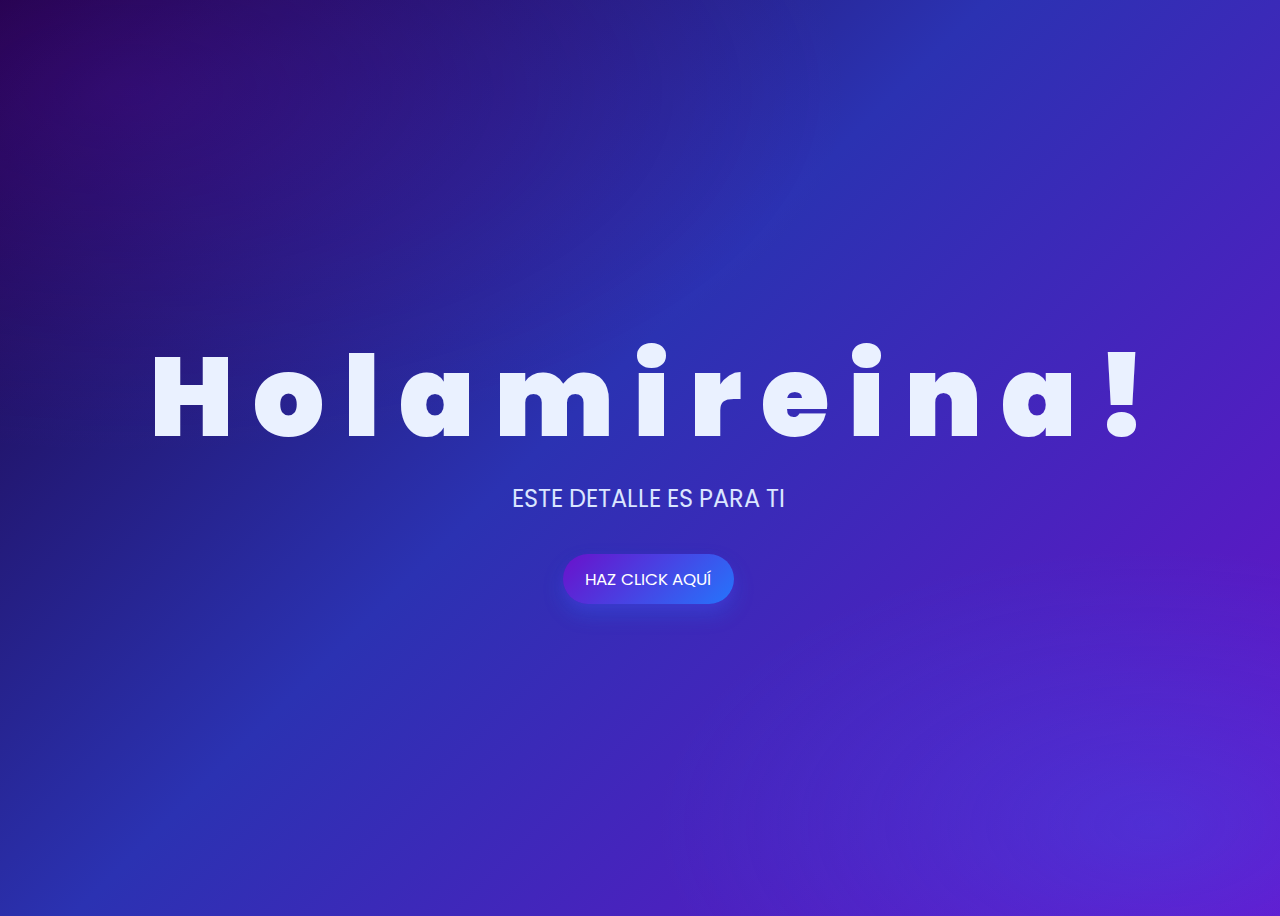
<file: index.html>
<!DOCTYPE html>
<html lang="es">

<head>
    <meta charset="UTF-8">
    <meta http-equiv="X-UA-Compatible" content="IE=edge">
    <meta name="viewport" content="width=device-width, initial-scale=1.0">
    <link rel="stylesheet" href="css/style.css">
    <link rel="icon" href="img/flowers.png" type="image/x-icon">
    <title>Flowers</title>
</head>

<body>
    <div class="greetings">
        <span>H</span>
        <span>o</span>
        <span>l</span>
        <span>a</span>
        <span>m</span>
        <span>i</span>
        <span>r</span>
        <span>e</span>
        <span>i</span>
        <span>n</span>
        <span>a</span>
        <span>!</span>
    </div>
    <div class="description">
        <span>ESTE DETALLE ES PARA TI</span>
    </div>
    <div class="button">
        <a href="flower.html">HAZ CLICK AQUÍ</a>
    </div>

</body>

</html>
</file>
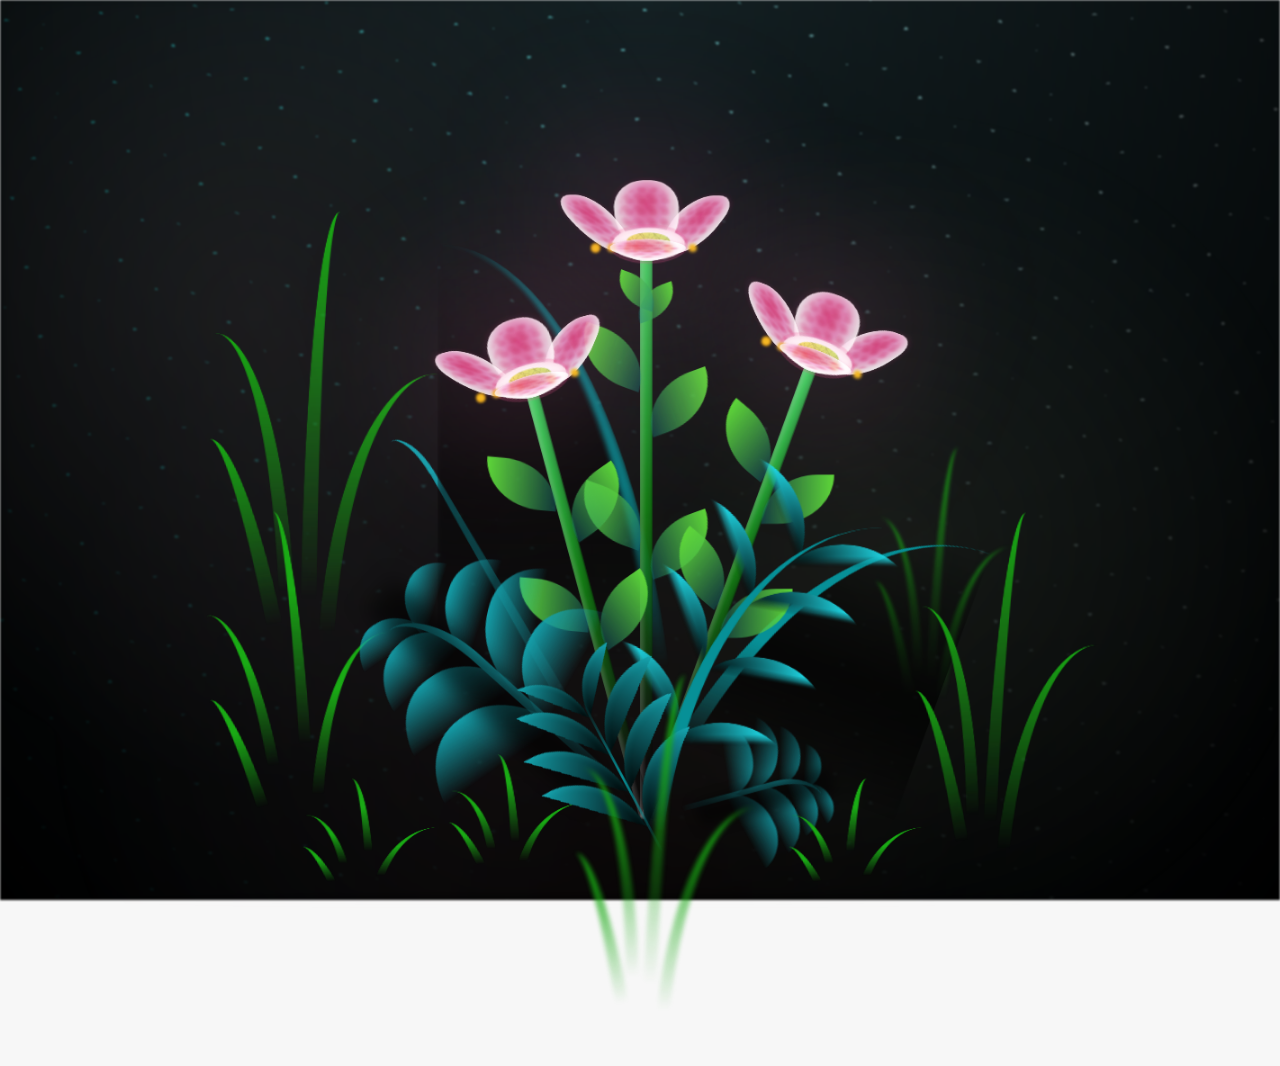
<file: flower.html>
<!DOCTYPE html>
<html lang="es">
  <head>
    <meta charset="UTF-8" />
    <meta http-equiv="X-UA-Compatible" content="IE=edge" />
    <meta name="viewport" content="width=device-width, initial-scale=1.0" />
    <link rel="stylesheet" href="css/main.css" />
    <link rel="icon" href="img/flowers.png" type="image/x-icon" />
    <title>Flower</title>
  </head>
  <body class="container">
    <audio src="sound/ChristianBasso&HaienQiu-Flowers.mp3" autoplay></audio>
    <div id="lyrics">
     
    </div>
    <h1 class="titulo">Estos lirios son un reflejo de la alegría que traes a mi vida. <br> <br>
      Gracias por iluminar mis días con tu presencia.</h1>
  
    <div class="night"></div>
    <div class="flowers">
      <div class="flower flower--1">
        <div class="flower__leafs flower__leafs--1">
          <div class="flower__leaf flower__leaf--1"></div>
          <div class="flower__leaf flower__leaf--2"></div>
          <div class="flower__leaf flower__leaf--3"></div>
          <div class="flower__leaf flower__leaf--4"></div>
          <div class="flower__white-circle"></div>

          <div class="flower__light flower__light--1"></div>
          <div class="flower__light flower__light--2"></div>
          <div class="flower__light flower__light--3"></div>
          <div class="flower__light flower__light--4"></div>
          <div class="flower__light flower__light--5"></div>
          <div class="flower__light flower__light--6"></div>
          <div class="flower__light flower__light--7"></div>
          <div class="flower__light flower__light--8"></div>
        </div>
        <div class="flower__line">
          <div class="flower__line__leaf flower__line__leaf--1"></div>
          <div class="flower__line__leaf flower__line__leaf--2"></div>
          <div class="flower__line__leaf flower__line__leaf--3"></div>
          <div class="flower__line__leaf flower__line__leaf--4"></div>
          <div class="flower__line__leaf flower__line__leaf--5"></div>
          <div class="flower__line__leaf flower__line__leaf--6"></div>
        </div>
      </div>

      <div class="flower flower--2">
        <div class="flower__leafs flower__leafs--2">
          <div class="flower__leaf flower__leaf--1"></div>
          <div class="flower__leaf flower__leaf--2"></div>
          <div class="flower__leaf flower__leaf--3"></div>
          <div class="flower__leaf flower__leaf--4"></div>
          <div class="flower__white-circle"></div>

          <div class="flower__light flower__light--1"></div>
          <div class="flower__light flower__light--2"></div>
          <div class="flower__light flower__light--3"></div>
          <div class="flower__light flower__light--4"></div>
          <div class="flower__light flower__light--5"></div>
          <div class="flower__light flower__light--6"></div>
          <div class="flower__light flower__light--7"></div>
          <div class="flower__light flower__light--8"></div>
        </div>
        <div class="flower__line">
          <div class="flower__line__leaf flower__line__leaf--1"></div>
          <div class="flower__line__leaf flower__line__leaf--2"></div>
          <div class="flower__line__leaf flower__line__leaf--3"></div>
          <div class="flower__line__leaf flower__line__leaf--4"></div>
        </div>
      </div>

      <div class="flower flower--3">
        <div class="flower__leafs flower__leafs--3">
          <div class="flower__leaf flower__leaf--1"></div>
          <div class="flower__leaf flower__leaf--2"></div>
          <div class="flower__leaf flower__leaf--3"></div>
          <div class="flower__leaf flower__leaf--4"></div>
          <div class="flower__white-circle"></div>

          <div class="flower__light flower__light--1"></div>
          <div class="flower__light flower__light--2"></div>
          <div class="flower__light flower__light--3"></div>
          <div class="flower__light flower__light--4"></div>
          <div class="flower__light flower__light--5"></div>
          <div class="flower__light flower__light--6"></div>
          <div class="flower__light flower__light--7"></div>
          <div class="flower__light flower__light--8"></div>
        </div>
        <div class="flower__line">
          <div class="flower__line__leaf flower__line__leaf--1"></div>
          <div class="flower__line__leaf flower__line__leaf--2"></div>
          <div class="flower__line__leaf flower__line__leaf--3"></div>
          <div class="flower__line__leaf flower__line__leaf--4"></div>
        </div>
      </div>

      <div class="grow-ans" style="--d: 1.2s">
        <div class="flower__g-long">
          <div class="flower__g-long__top"></div>
          <div class="flower__g-long__bottom"></div>
        </div>
      </div>

      <div class="growing-grass">
        <div class="flower__grass flower__grass--1">
          <div class="flower__grass--top"></div>
          <div class="flower__grass--bottom"></div>
          <div class="flower__grass__leaf flower__grass__leaf--1"></div>
          <div class="flower__grass__leaf flower__grass__leaf--2"></div>
          <div class="flower__grass__leaf flower__grass__leaf--3"></div>
          <div class="flower__grass__leaf flower__grass__leaf--4"></div>
          <div class="flower__grass__leaf flower__grass__leaf--5"></div>
          <div class="flower__grass__leaf flower__grass__leaf--6"></div>
          <div class="flower__grass__leaf flower__grass__leaf--7"></div>
          <div class="flower__grass__leaf flower__grass__leaf--8"></div>
          <div class="flower__grass__overlay"></div>
        </div>
      </div>

      <div class="growing-grass">
        <div class="flower__grass flower__grass--2">
          <div class="flower__grass--top"></div>
          <div class="flower__grass--bottom"></div>
          <div class="flower__grass__leaf flower__grass__leaf--1"></div>
          <div class="flower__grass__leaf flower__grass__leaf--2"></div>
          <div class="flower__grass__leaf flower__grass__leaf--3"></div>
          <div class="flower__grass__leaf flower__grass__leaf--4"></div>
          <div class="flower__grass__leaf flower__grass__leaf--5"></div>
          <div class="flower__grass__leaf flower__grass__leaf--6"></div>
          <div class="flower__grass__leaf flower__grass__leaf--7"></div>
          <div class="flower__grass__leaf flower__grass__leaf--8"></div>
          <div class="flower__grass__overlay"></div>
        </div>
      </div>

      <div class="grow-ans" style="--d: 2.4s">
        <div class="flower__g-right flower__g-right--1">
          <div class="leaf"></div>
        </div>
      </div>

      <div class="grow-ans" style="--d: 2.8s">
        <div class="flower__g-right flower__g-right--2">
          <div class="leaf"></div>
        </div>
      </div>

      <div class="grow-ans" style="--d: 2.8s">
        <div class="flower__g-front">
          <div
            class="flower__g-front__leaf-wrapper flower__g-front__leaf-wrapper--1"
          >
            <div class="flower__g-front__leaf"></div>
          </div>
          <div
            class="flower__g-front__leaf-wrapper flower__g-front__leaf-wrapper--2"
          >
            <div class="flower__g-front__leaf"></div>
          </div>
          <div
            class="flower__g-front__leaf-wrapper flower__g-front__leaf-wrapper--3"
          >
            <div class="flower__g-front__leaf"></div>
          </div>
          <div
            class="flower__g-front__leaf-wrapper flower__g-front__leaf-wrapper--4"
          >
            <div class="flower__g-front__leaf"></div>
          </div>
          <div
            class="flower__g-front__leaf-wrapper flower__g-front__leaf-wrapper--5"
          >
            <div class="flower__g-front__leaf"></div>
          </div>
          <div
            class="flower__g-front__leaf-wrapper flower__g-front__leaf-wrapper--6"
          >
            <div class="flower__g-front__leaf"></div>
          </div>
          <div
            class="flower__g-front__leaf-wrapper flower__g-front__leaf-wrapper--7"
          >
            <div class="flower__g-front__leaf"></div>
          </div>
          <div
            class="flower__g-front__leaf-wrapper flower__g-front__leaf-wrapper--8"
          >
            <div class="flower__g-front__leaf"></div>
          </div>
          <div class="flower__g-front__line"></div>
        </div>
      </div>

      <div class="grow-ans" style="--d: 3.2s">
        <div class="flower__g-fr">
          <div class="leaf"></div>
          <div class="flower__g-fr__leaf flower__g-fr__leaf--1"></div>
          <div class="flower__g-fr__leaf flower__g-fr__leaf--2"></div>
          <div class="flower__g-fr__leaf flower__g-fr__leaf--3"></div>
          <div class="flower__g-fr__leaf flower__g-fr__leaf--4"></div>
          <div class="flower__g-fr__leaf flower__g-fr__leaf--5"></div>
          <div class="flower__g-fr__leaf flower__g-fr__leaf--6"></div>
          <div class="flower__g-fr__leaf flower__g-fr__leaf--7"></div>
          <div class="flower__g-fr__leaf flower__g-fr__leaf--8"></div>
        </div>
      </div>

      <div class="long-g long-g--0">
        <div class="grow-ans" style="--d: 3s">
          <div class="leaf leaf--0"></div>
        </div>
        <div class="grow-ans" style="--d: 2.2s">
          <div class="leaf leaf--1"></div>
        </div>
        <div class="grow-ans" style="--d: 3.4s">
          <div class="leaf leaf--2"></div>
        </div>
        <div class="grow-ans" style="--d: 3.6s">
          <div class="leaf leaf--3"></div>
        </div>
      </div>

      <div class="long-g long-g--1">
        <div class="grow-ans" style="--d: 3.6s">
          <div class="leaf leaf--0"></div>
        </div>
        <div class="grow-ans" style="--d: 3.8s">
          <div class="leaf leaf--1"></div>
        </div>
        <div class="grow-ans" style="--d: 4s">
          <div class="leaf leaf--2"></div>
        </div>
        <div class="grow-ans" style="--d: 4.2s">
          <div class="leaf leaf--3"></div>
        </div>
      </div>

      <div class="long-g long-g--2">
        <div class="grow-ans" style="--d: 4s">
          <div class="leaf leaf--0"></div>
        </div>
        <div class="grow-ans" style="--d: 4.2s">
          <div class="leaf leaf--1"></div>
        </div>
        <div class="grow-ans" style="--d: 4.4s">
          <div class="leaf leaf--2"></div>
        </div>
        <div class="grow-ans" style="--d: 4.6s">
          <div class="leaf leaf--3"></div>
        </div>
      </div>

      <div class="long-g long-g--3">
        <div class="grow-ans" style="--d: 4s">
          <div class="leaf leaf--0"></div>
        </div>
        <div class="grow-ans" style="--d: 4.2s">
          <div class="leaf leaf--1"></div>
        </div>
        <div class="grow-ans" style="--d: 3s">
          <div class="leaf leaf--2"></div>
        </div>
        <div class="grow-ans" style="--d: 3.6s">
          <div class="leaf leaf--3"></div>
        </div>
      </div>

      <div class="long-g long-g--4">
        <div class="grow-ans" style="--d: 4s">
          <div class="leaf leaf--0"></div>
        </div>
        <div class="grow-ans" style="--d: 4.2s">
          <div class="leaf leaf--1"></div>
        </div>
        <div class="grow-ans" style="--d: 3s">
          <div class="leaf leaf--2"></div>
        </div>
        <div class="grow-ans" style="--d: 3.6s">
          <div class="leaf leaf--3"></div>
        </div>
      </div>

      <div class="long-g long-g--5">
        <div class="grow-ans" style="--d: 4s">
          <div class="leaf leaf--0"></div>
        </div>
        <div class="grow-ans" style="--d: 4.2s">
          <div class="leaf leaf--1"></div>
        </div>
        <div class="grow-ans" style="--d: 3s">
          <div class="leaf leaf--2"></div>
        </div>
        <div class="grow-ans" style="--d: 3.6s">
          <div class="leaf leaf--3"></div>
        </div>
      </div>

      <div class="long-g long-g--6">
        <div class="grow-ans" style="--d: 4.2s">
          <div class="leaf leaf--0"></div>
        </div>
        <div class="grow-ans" style="--d: 4.4s">
          <div class="leaf leaf--1"></div>
        </div>
        <div class="grow-ans" style="--d: 4.6s">
          <div class="leaf leaf--2"></div>
        </div>
        <div class="grow-ans" style="--d: 4.8s">
          <div class="leaf leaf--3"></div>
        </div>
      </div>

      <div class="long-g long-g--7">
        <div class="grow-ans" style="--d: 3s">
          <div class="leaf leaf--0"></div>
        </div>
        <div class="grow-ans" style="--d: 3.2s">
          <div class="leaf leaf--1"></div>
        </div>
        <div class="grow-ans" style="--d: 3.5s">
          <div class="leaf leaf--2"></div>
        </div>
        <div class="grow-ans" style="--d: 3.6s">
          <div class="leaf leaf--3"></div>
        </div>
      </div>
    </div>
    <script src="anim.js"></script>
    <script src="main.js"></script>
  </body>
</html>
</file>
<file: css/style.css>
@import url('https://fonts.googleapis.com/css2?family=Poppins:ital,wght@0,500;1,900&display=swap');
*{
    font-family: 'Poppins',cursive;
}
body{
    color: #eaf1ff;
    width: 100%;
    min-height: 100vh;
    display: flex;
    flex-direction: column;
    align-items: center;
    justify-content: center;
    background:
        radial-gradient(1200px 600px at 10% 10%, rgba(106, 17, 203, 0.25) 0%, rgba(106, 17, 203, 0) 60%),
        radial-gradient(900px 500px at 90% 90%, rgba(37, 117, 252, 0.25) 0%, rgba(37, 117, 252, 0) 55%),
        linear-gradient(135deg, #1b003a 0%, #2b32b2 45%, #6a11cb 100%);
}

/* Estilo del enlace como botón con morado y azul */
.button{
    margin-top: 18px;
}
.button a{
    display: inline-block;
    text-decoration: none;
    font-size: 1.05rem;
    color: #fff;
    background: linear-gradient(135deg, #6a11cb 0%, #2575fc 100%);
    padding: 12px 22px;
    border-radius: 999px;
    box-shadow: 0 10px 20px rgba(37, 117, 252, 0.30), 0 4px 10px rgba(106, 17, 203, 0.25);
    transition: transform .2s ease, box-shadow .2s ease, filter .2s ease;
}
.button a:hover{
    transform: translateY(-2px);
    box-shadow: 0 14px 26px rgba(37, 117, 252, 0.35), 0 6px 14px rgba(106, 17, 203, 0.28);
}

.greetings{
    font-size: 7rem;
    font-weight: 900;
}
.greetings > span{
    animation: glow 2.5s ease-in-out infinite;
}
@keyframes glow{
    0%, 100%{
        color: #ffffff;
        text-shadow: 0 0 12px rgba(106, 17, 203, 0.9), 0 0 42px rgba(37, 117, 252, 0.9), 0 0 82px rgba(106, 17, 203, 0.8);
    }
    10%, 90%{
        color: rgba(255, 255, 255, 0.55);
        text-shadow: none;
    }
}
.greetings > span:nth-child(2){
    animation-delay: .2s ;
}
.greetings > span:nth-child(3){
    animation-delay: .4s ;
}
.greetings > span:nth-child(4){
    animation-delay: .6s;
}
.greetings > span:nth-child(5){
    animation-delay: .8s;
}
.greetings > span:nth-child(6){
    animation-delay: 1s;
}

.description{
    font-size: 1.5rem;
    margin-bottom: 20px;
    color: #dbe6ff;
}

/* el estilo del botón se define arriba */

@media screen and (max-width:574px){
    .greetings{
        display: block;
        font-size: 4rem;
        font-weight: 800;
        text-align: center;
    }
    .description{
        font-size: 1.25rem;
        padding: 0 16px;
    }
    
    .button a{
        font-size: 1rem;
    }
}
</file>
<file: css/main.css>
*,
*::after,
*::before {
  padding: 0;
  margin: 0;
  box-sizing: border-box;
}

:root {
  --dark-color: #000;
}

body {
  display: flex;
  align-items: flex-end;
  justify-content: center;
  min-height: 100vh;
  background-color: var(--dark-color);
  overflow: hidden;
  perspective: 1000px;
}

#lyrics {
  font-size: 28px;
  font-family: "Franklin Gothic Medium", "Arial Narrow", Arial, sans-serif;
  color: white;
  position: absolute;
  margin-bottom: 20%;
  z-index: 1;
  font-weight: bold;
  letter-spacing: 4px;
}
@media only screen and (max-width: 600px) {
  /* Estilos específicos para dispositivos con un ancho máximo de 600px */
  #lyrics {
      font-size: 14px; /* Reduce el tamaño del texto para dispositivos más pequeños */
      margin-bottom: 530px;
      letter-spacing: 3px;
  }

}
.titulo {
  margin-bottom: 180px;
  font-family: "Arial Narrow", Arial, sans-serif;
  color: yellow;
  position: absolute;
  font-weight: bold;
  letter-spacing: 10px;
  opacity: 0;
  animation: fadeIn 3s ease-in-out forwards;
  text-align: center;
}
@keyframes fadeIn {
  from {
    opacity: 0;
  }
  to {
    opacity: 1;
  }
}

.night {
  z-index: -1;
  position: absolute;
  left: 50%;
  top: 0;
  transform: translateX(-50%);
  width: 100%;
  height: 100%;
  filter: blur(0.1vmin);
  background-image: radial-gradient(
      ellipse at top,
      transparent 0%,
      var(--dark-color)
    ),
    radial-gradient(
      ellipse at bottom,
      var(--dark-color),
      rgba(145, 233, 255, 0.2)
    ),
    repeating-linear-gradient(
      220deg,
      rgb(0, 0, 0) 0px,
      rgb(0, 0, 0) 19px,
      transparent 19px,
      transparent 22px
    ),
    repeating-linear-gradient(
      189deg,
      rgb(0, 0, 0) 0px,
      rgb(0, 0, 0) 19px,
      transparent 19px,
      transparent 22px
    ),
    repeating-linear-gradient(
      148deg,
      rgb(0, 0, 0) 0px,
      rgb(0, 0, 0) 19px,
      transparent 19px,
      transparent 22px
    ),
    linear-gradient(90deg, rgb(0, 255, 250), rgb(240, 240, 240));
}

.night::after {
  content: "";
  position: absolute;
  inset: 0;
  background:
    radial-gradient(circle at 20% 35%, rgba(255, 192, 203, 0.08), transparent 40%),
    radial-gradient(circle at 70% 60%, rgba(255, 255, 200, 0.07), transparent 42%),
    radial-gradient(circle at 40% 80%, rgba(255, 182, 193, 0.06), transparent 45%);
  filter: blur(0.6vmin);
  pointer-events: none;
}

.flowers {
  position: relative;
  transform: scale(0.9);
  /*margin-bottom: 100px;
  */
}

@media only screen and (max-width: 600px) {
  /* Estilos específicos para dispositivos con un ancho máximo de 600px */
.flowers {
      font-size: 14px;
      margin-bottom: 35%;
      letter-spacing: 3px;
      transform: scale(1.0);
}

}

.flower {
  position: absolute;
  bottom: 10vmin;
  transform-origin: bottom center;
  z-index: 10;
  --fl-speed: 0.8s;
}
.flower--1 {
  -webkit-animation: moving-flower-1 4s linear infinite;
  animation: moving-flower-1 4s linear infinite;
}
.flower--1 .flower__line {
  height: 70vmin;
  -webkit-animation-delay: 0.3s;
  animation-delay: 0.3s;
}
.flower--1 .flower__line__leaf--1 {
  -webkit-animation: blooming-leaf-right var(--fl-speed) 1.6s backwards;
  animation: blooming-leaf-right var(--fl-speed) 1.6s backwards;
}
.flower--1 .flower__line__leaf--2 {
  -webkit-animation: blooming-leaf-right var(--fl-speed) 1.4s backwards;
  animation: blooming-leaf-right var(--fl-speed) 1.4s backwards;
}
.flower--1 .flower__line__leaf--3 {
  -webkit-animation: blooming-leaf-left var(--fl-speed) 1.2s backwards;
  animation: blooming-leaf-left var(--fl-speed) 1.2s backwards;
}
.flower--1 .flower__line__leaf--4 {
  -webkit-animation: blooming-leaf-left var(--fl-speed) 1s backwards;
  animation: blooming-leaf-left var(--fl-speed) 1s backwards;
}
.flower--1 .flower__line__leaf--5 {
  -webkit-animation: blooming-leaf-right var(--fl-speed) 1.8s backwards;
  animation: blooming-leaf-right var(--fl-speed) 1.8s backwards;
}
.flower--1 .flower__line__leaf--6 {
  -webkit-animation: blooming-leaf-left var(--fl-speed) 2s backwards;
  animation: blooming-leaf-left var(--fl-speed) 2s backwards;
}
.flower--2 {
  left: 50%;
  transform: rotate(20deg);
  -webkit-animation: moving-flower-2 4s linear infinite;
  animation: moving-flower-2 4s linear infinite;
}
.flower--2 .flower__line {
  height: 60vmin;
  -webkit-animation-delay: 0.6s;
  animation-delay: 0.6s;
}
.flower--2 .flower__line__leaf--1 {
  -webkit-animation: blooming-leaf-right var(--fl-speed) 1.9s backwards;
  animation: blooming-leaf-right var(--fl-speed) 1.9s backwards;
}
.flower--2 .flower__line__leaf--2 {
  -webkit-animation: blooming-leaf-right var(--fl-speed) 1.7s backwards;
  animation: blooming-leaf-right var(--fl-speed) 1.7s backwards;
}
.flower--2 .flower__line__leaf--3 {
  -webkit-animation: blooming-leaf-left var(--fl-speed) 1.5s backwards;
  animation: blooming-leaf-left var(--fl-speed) 1.5s backwards;
}
.flower--2 .flower__line__leaf--4 {
  -webkit-animation: blooming-leaf-left var(--fl-speed) 1.3s backwards;
  animation: blooming-leaf-left var(--fl-speed) 1.3s backwards;
}
.flower--3 {
  left: 50%;
  transform: rotate(-15deg);
  -webkit-animation: moving-flower-3 4s linear infinite;
  animation: moving-flower-3 4s linear infinite;
}
.flower--3 .flower__line {
  -webkit-animation-delay: 0.9s;
  animation-delay: 0.9s;
}
.flower--3 .flower__line__leaf--1 {
  -webkit-animation: blooming-leaf-right var(--fl-speed) 2.5s backwards;
  animation: blooming-leaf-right var(--fl-speed) 2.5s backwards;
}
.flower--3 .flower__line__leaf--2 {
  -webkit-animation: blooming-leaf-right var(--fl-speed) 2.3s backwards;
  animation: blooming-leaf-right var(--fl-speed) 2.3s backwards;
}
.flower--3 .flower__line__leaf--3 {
  -webkit-animation: blooming-leaf-left var(--fl-speed) 2.1s backwards;
  animation: blooming-leaf-left var(--fl-speed) 2.1s backwards;
}
.flower--3 .flower__line__leaf--4 {
  -webkit-animation: blooming-leaf-left var(--fl-speed) 1.9s backwards;
  animation: blooming-leaf-left var(--fl-speed) 1.9s backwards;
}
.flower__leafs {
  position: relative;
  -webkit-animation: blooming-flower 2s backwards;
  animation: blooming-flower 2s backwards;
}
.flower__leafs--1 {
  -webkit-animation-delay: 1.1s;
  animation-delay: 1.1s;
}
.flower__leafs--2 {
  -webkit-animation-delay: 1.4s;
  animation-delay: 1.4s;
}
.flower__leafs--3 {
  -webkit-animation-delay: 1.7s;
  animation-delay: 1.7s;
}
.flower__leafs::after {
  content: "";
  position: absolute;
  left: 0;
  top: 0;
  transform: translate(-50%, -100%);
  width: 8vmin;
  height: 8vmin;
  background-color: #ff7ab6;
  /* background-color: #fd2525; */
  filter: blur(10vmin);
}
.flower__leaf {
  position: absolute;
  bottom: 0;
  left: 50%;
  width: 8vmin;
  height: 11vmin;
  border-radius: 51% 49% 47% 53%/44% 45% 55% 69%;
  background: radial-gradient(ellipse at 50% 35%, #e84a8a 0%, #f39acb 35%, #ffffff 72%);
  transform-origin: bottom center;
  opacity: 0.9;
  box-shadow: inset 0 0 2vmin rgba(255, 255, 255, 0.6), inset 0 0 0.6vmin rgba(255, 255, 255, 0.6), 0 0 1vmin rgba(232, 74, 138, 0.2);
}

.flower__leaf::after {
  content: "";
  position: absolute;
  inset: 10% 8% 14% 8%;
  border-radius: inherit;
  pointer-events: none;
  background:
    radial-gradient(circle, rgba(232, 74, 138, 0.28) 0 42%, transparent 45%) 10% 20%/22% 22% repeat,
    radial-gradient(circle, rgba(232, 74, 138, 0.22) 0 38%, transparent 42%) 60% 70%/24% 24% repeat;
  filter: blur(0.2vmin);
  mix-blend-mode: multiply;
}
.flower__leaf--1 {
  transform: translate(-10%, 1%) rotateY(40deg) rotateX(-50deg);
}
.flower__leaf--2 {
  transform: translate(-50%, -4%) rotateX(40deg);
}
.flower__leaf--3 {
  transform: translate(-90%, 0%) rotateY(45deg) rotateX(50deg);
}
.flower__leaf--4 {
  width: 8vmin;
  height: 8vmin;
  transform-origin: bottom left;
  border-radius: 4vmin 10vmin 4vmin 4vmin;
  transform: translate(0%, 18%) rotateX(70deg) rotate(-43deg);
  background-color: #7aa55a;
  z-index: 1;
  opacity: 0.8;
}
.flower__white-circle {
  position: absolute;
  left: -3.5vmin;
  top: -3vmin;
  width: 9vmin;
  height: 4vmin;
  border-radius: 50%;
  background-color: #fff;
}
.flower__white-circle::after {
  content: "";
  position: absolute;
  left: 50%;
  top: 45%;
  transform: translate(-50%, -50%);
  width: 60%;
  height: 60%;
  border-radius: inherit;
  background-image: repeating-linear-gradient(
      135deg,
      rgba(0, 0, 0, 0.03) 0px,
      rgba(0, 0, 0, 0.03) 1px,
      transparent 1px,
      transparent 12px
    ),
    repeating-linear-gradient(
      45deg,
      rgba(0, 0, 0, 0.03) 0px,
      rgba(0, 0, 0, 0.03) 1px,
      transparent 1px,
      transparent 12px
    ),
    repeating-linear-gradient(
      67.5deg,
      rgba(0, 0, 0, 0.03) 0px,
      rgba(0, 0, 0, 0.03) 1px,
      transparent 1px,
      transparent 12px
    ),
    repeating-linear-gradient(
      135deg,
      rgba(0, 0, 0, 0.03) 0px,
      rgba(0, 0, 0, 0.03) 1px,
      transparent 1px,
      transparent 12px
    ),
    repeating-linear-gradient(
      45deg,
      rgba(0, 0, 0, 0.03) 0px,
      rgba(0, 0, 0, 0.03) 1px,
      transparent 1px,
      transparent 12px
    ),
    repeating-linear-gradient(
      112.5deg,
      rgba(0, 0, 0, 0.03) 0px,
      rgba(0, 0, 0, 0.03) 1px,
      transparent 1px,
      transparent 12px
    ),
    repeating-linear-gradient(
      112.5deg,
      rgba(0, 0, 0, 0.03) 0px,
      rgba(0, 0, 0, 0.03) 1px,
      transparent 1px,
      transparent 12px
    ),
    repeating-linear-gradient(
      45deg,
      rgba(0, 0, 0, 0.03) 0px,
      rgba(0, 0, 0, 0.03) 1px,
      transparent 1px,
      transparent 12px
    ),
    repeating-linear-gradient(
      22.5deg,
      rgba(0, 0, 0, 0.03) 0px,
      rgba(0, 0, 0, 0.03) 1px,
      transparent 1px,
      transparent 12px
    ),
    repeating-linear-gradient(
      45deg,
      rgba(0, 0, 0, 0.03) 0px,
      rgba(0, 0, 0, 0.03) 1px,
      transparent 1px,
      transparent 12px
    ),
    repeating-linear-gradient(
      22.5deg,
      rgba(0, 0, 0, 0.03) 0px,
      rgba(0, 0, 0, 0.03) 1px,
      transparent 1px,
      transparent 12px
    ),
    repeating-linear-gradient(
      135deg,
      rgba(0, 0, 0, 0.03) 0px,
      rgba(0, 0, 0, 0.03) 1px,
      transparent 1px,
      transparent 12px
    ),
    repeating-linear-gradient(
      157.5deg,
      rgba(0, 0, 0, 0.03) 0px,
      rgba(0, 0, 0, 0.03) 1px,
      transparent 1px,
      transparent 12px
    ),
    repeating-linear-gradient(
      67.5deg,
      rgba(0, 0, 0, 0.03) 0px,
      rgba(0, 0, 0, 0.03) 1px,
      transparent 1px,
      transparent 12px
    ),
    repeating-linear-gradient(
      67.5deg,
      rgba(0, 0, 0, 0.03) 0px,
      rgba(0, 0, 0, 0.03) 1px,
      transparent 1px,
      transparent 12px
    ),
    linear-gradient(90deg, #f7e66a, #cbe878);
}

.flower__white-circle::before {
  content: "";
  position: absolute;
  inset: -0.4vmin;
  border-radius: inherit;
  box-shadow: 0 0 1.2vmin rgba(238, 85, 145, 0.5) inset;
}
.flower__line {
  height: 55vmin;
  width: 1.5vmin;
  background-image: linear-gradient(
      to left,
      rgba(0, 0, 0, 0.2),
      transparent,
      rgba(255, 255, 255, 0.2)
    ),
    linear-gradient(to top, transparent 10%, #147a14, #39d660);
  box-shadow: inset 0 0 2px rgba(0, 0, 0, 0.5);
  -webkit-animation: grow-flower-tree 4s backwards;
  animation: grow-flower-tree 4s backwards;
}
.flower__line__leaf {
  --w: 7vmin;
  --h: calc(var(--w) + 2vmin);
  position: absolute;
  top: 20%;
  left: 90%;
  width: var(--w);
  height: var(--h);
  border-top-right-radius: var(--h);
  border-bottom-left-radius: var(--h);
  background-image: linear-gradient(to top, rgba(20, 117, 122, 0.4), #5ed639);
}
.flower__line__leaf--1 {
  transform: rotate(70deg) rotateY(30deg);
}
.flower__line__leaf--2 {
  top: 45%;
  transform: rotate(70deg) rotateY(30deg);
}
.flower__line__leaf--3,
.flower__line__leaf--4,
.flower__line__leaf--6 {
  border-top-right-radius: 0;
  border-bottom-left-radius: 0;
  border-top-left-radius: var(--h);
  border-bottom-right-radius: var(--h);
  left: -460%;
  top: 12%;
  transform: rotate(-70deg) rotateY(30deg);
}
.flower__line__leaf--4 {
  top: 40%;
}
.flower__line__leaf--5 {
  top: 0;
  transform-origin: left;
  transform: rotate(70deg) rotateY(30deg) scale(0.6);
}
.flower__line__leaf--6 {
  top: -2%;
  left: -450%;
  transform-origin: right;
  transform: rotate(-70deg) rotateY(30deg) scale(0.6);
}
.flower__light {
  position: absolute;
  bottom: 0vmin;
  width: 1vmin;
  height: 1vmin;
  background-color: #f2a300;
  border-radius: 50%;
  filter: blur(0.2vmin);
  -webkit-animation: light-ans 4s linear infinite backwards;
  animation: light-ans 4s linear infinite backwards;
}
.flower__light:nth-child(odd) {
  background-color: #f4bf19;
}
.flower__light--1 {
  left: -2vmin;
  -webkit-animation-delay: 1s;
  animation-delay: 1s;
}
.flower__light--2 {
  left: 3vmin;
  -webkit-animation-delay: 0.5s;
  animation-delay: 0.5s;
}
.flower__light--3 {
  left: -6vmin;
  -webkit-animation-delay: 0.3s;
  animation-delay: 0.3s;
}
.flower__light--4 {
  left: 6vmin;
  -webkit-animation-delay: 0.9s;
  animation-delay: 0.9s;
}
.flower__light--5 {
  left: -1vmin;
  -webkit-animation-delay: 1.5s;
  animation-delay: 1.5s;
}
.flower__light--6 {
  left: -4vmin;
  -webkit-animation-delay: 3s;
  animation-delay: 3s;
}
.flower__light--7 {
  left: 3vmin;
  -webkit-animation-delay: 2s;
  animation-delay: 2s;
}
.flower__light--8 {
  left: -6vmin;
  -webkit-animation-delay: 3.5s;
  animation-delay: 3.5s;
}
.flower__grass {
  --c: #159faa;
  --line-w: 1.5vmin;
  position: absolute;
  bottom: 12vmin;
  left: -7vmin;
  display: flex;
  flex-direction: column;
  align-items: flex-end;
  z-index: 20;
  transform-origin: bottom center;
  transform: rotate(-48deg) rotateY(40deg);
}
.flower__grass--1 {
  -webkit-animation: moving-grass 2s linear infinite;
  animation: moving-grass 2s linear infinite;
}
.flower__grass--2 {
  left: 2vmin;
  bottom: 10vmin;
  transform: scale(0.5) rotate(75deg) rotateX(10deg) rotateY(-200deg);
  opacity: 0.8;
  z-index: 0;
  -webkit-animation: moving-grass--2 1.5s linear infinite;
  animation: moving-grass--2 1.5s linear infinite;
}
.flower__grass--top {
  width: 7vmin;
  height: 10vmin;
  border-top-right-radius: 100%;
  border-right: var(--line-w) solid var(--c);
  transform-origin: bottom center;
  transform: rotate(-2deg);
}
.flower__grass--bottom {
  margin-top: -2px;
  width: var(--line-w);
  height: 25vmin;
  background-image: linear-gradient(to top, transparent, var(--c));
}
.flower__grass__leaf {
  --size: 10vmin;
  position: absolute;
  width: calc(var(--size) * 2.1);
  height: var(--size);
  border-top-left-radius: var(--size);
  border-top-right-radius: var(--size);
  background-image: linear-gradient(
    to top,
    transparent,
    transparent 30%,
    var(--c)
  );
  z-index: 100;
}
.flower__grass__leaf--1 {
  top: -6%;
  left: 30%;
  --size: 6vmin;
  transform: rotate(-20deg);
  -webkit-animation: growing-grass-ans--1 2s 2.6s backwards;
  animation: growing-grass-ans--1 2s 2.6s backwards;
}
@-webkit-keyframes growing-grass-ans--1 {
  0% {
    transform-origin: bottom left;
    transform: rotate(-20deg) scale(0);
  }
}
@keyframes growing-grass-ans--1 {
  0% {
    transform-origin: bottom left;
    transform: rotate(-20deg) scale(0);
  }
}
.flower__grass__leaf--2 {
  top: -5%;
  left: -110%;
  --size: 6vmin;
  transform: rotate(10deg);
  -webkit-animation: growing-grass-ans--2 2s 2.4s linear backwards;
  animation: growing-grass-ans--2 2s 2.4s linear backwards;
}
@-webkit-keyframes growing-grass-ans--2 {
  0% {
    transform-origin: bottom right;
    transform: rotate(10deg) scale(0);
  }
}
@keyframes growing-grass-ans--2 {
  0% {
    transform-origin: bottom right;
    transform: rotate(10deg) scale(0);
  }
}
.flower__grass__leaf--3 {
  top: 5%;
  left: 60%;
  --size: 8vmin;
  transform: rotate(-18deg) rotateX(-20deg);
  -webkit-animation: growing-grass-ans--3 2s 2.2s linear backwards;
  animation: growing-grass-ans--3 2s 2.2s linear backwards;
}
@-webkit-keyframes growing-grass-ans--3 {
  0% {
    transform-origin: bottom left;
    transform: rotate(-18deg) rotateX(-20deg) scale(0);
  }
}
@keyframes growing-grass-ans--3 {
  0% {
    transform-origin: bottom left;
    transform: rotate(-18deg) rotateX(-20deg) scale(0);
  }
}
.flower__grass__leaf--4 {
  top: 6%;
  left: -135%;
  --size: 8vmin;
  transform: rotate(2deg);
  -webkit-animation: growing-grass-ans--4 2s 2s linear backwards;
  animation: growing-grass-ans--4 2s 2s linear backwards;
}
@-webkit-keyframes growing-grass-ans--4 {
  0% {
    transform-origin: bottom right;
    transform: rotate(2deg) scale(0);
  }
}
@keyframes growing-grass-ans--4 {
  0% {
    transform-origin: bottom right;
    transform: rotate(2deg) scale(0);
  }
}
.flower__grass__leaf--5 {
  top: 20%;
  left: 60%;
  --size: 10vmin;
  transform: rotate(-24deg) rotateX(-20deg);
  -webkit-animation: growing-grass-ans--5 2s 1.8s linear backwards;
  animation: growing-grass-ans--5 2s 1.8s linear backwards;
}
@-webkit-keyframes growing-grass-ans--5 {
  0% {
    transform-origin: bottom left;
    transform: rotate(-24deg) rotateX(-20deg) scale(0);
  }
}
@keyframes growing-grass-ans--5 {
  0% {
    transform-origin: bottom left;
    transform: rotate(-24deg) rotateX(-20deg) scale(0);
  }
}
.flower__grass__leaf--6 {
  top: 22%;
  left: -180%;
  --size: 10vmin;
  transform: rotate(10deg);
  -webkit-animation: growing-grass-ans--6 2s 1.6s linear backwards;
  animation: growing-grass-ans--6 2s 1.6s linear backwards;
}
@-webkit-keyframes growing-grass-ans--6 {
  0% {
    transform-origin: bottom right;
    transform: rotate(10deg) scale(0);
  }
}
@keyframes growing-grass-ans--6 {
  0% {
    transform-origin: bottom right;
    transform: rotate(10deg) scale(0);
  }
}
.flower__grass__leaf--7 {
  top: 39%;
  left: 70%;
  --size: 10vmin;
  transform: rotate(-10deg);
  -webkit-animation: growing-grass-ans--7 2s 1.4s linear backwards;
  animation: growing-grass-ans--7 2s 1.4s linear backwards;
}
@-webkit-keyframes growing-grass-ans--7 {
  0% {
    transform-origin: bottom left;
    transform: rotate(-10deg) scale(0);
  }
}
@keyframes growing-grass-ans--7 {
  0% {
    transform-origin: bottom left;
    transform: rotate(-10deg) scale(0);
  }
}
.flower__grass__leaf--8 {
  top: 40%;
  left: -215%;
  --size: 11vmin;
  transform: rotate(10deg);
  -webkit-animation: growing-grass-ans--8 2s 1.2s linear backwards;
  animation: growing-grass-ans--8 2s 1.2s linear backwards;
}
@-webkit-keyframes growing-grass-ans--8 {
  0% {
    transform-origin: bottom right;
    transform: rotate(10deg) scale(0);
  }
}
@keyframes growing-grass-ans--8 {
  0% {
    transform-origin: bottom right;
    transform: rotate(10deg) scale(0);
  }
}
.flower__grass__overlay {
  position: absolute;
  top: -10%;
  right: 0%;
  width: 100%;
  height: 100%;
  background-color: rgba(0, 0, 0, 0.6);
  filter: blur(1.5vmin);
  z-index: 100;
}
.flower__g-long {
  --w: 2vmin;
  --h: 6vmin;
  --c: #159faa;
  position: absolute;
  bottom: 10vmin;
  left: -3vmin;
  transform-origin: bottom center;
  transform: rotate(-30deg) rotateY(-20deg);
  display: flex;
  flex-direction: column;
  align-items: flex-end;
  -webkit-animation: flower-g-long-ans 3s linear infinite;
  animation: flower-g-long-ans 3s linear infinite;
}
@-webkit-keyframes flower-g-long-ans {
  0%,
  100% {
    transform: rotate(-30deg) rotateY(-20deg);
  }
  50% {
    transform: rotate(-32deg) rotateY(-20deg);
  }
}
@keyframes flower-g-long-ans {
  0%,
  100% {
    transform: rotate(-30deg) rotateY(-20deg);
  }
  50% {
    transform: rotate(-32deg) rotateY(-20deg);
  }
}
.flower__g-long__top {
  top: calc(var(--h) * -1);
  width: calc(var(--w) + 1vmin);
  height: var(--h);
  border-top-right-radius: 100%;
  border-right: 0.7vmin solid var(--c);
  transform: translate(-0.7vmin, 1vmin);
}
.flower__g-long__bottom {
  width: var(--w);
  height: 50vmin;
  transform-origin: bottom center;
  background-image: linear-gradient(to top, transparent 30%, var(--c));
  box-shadow: inset 0 0 2px rgba(0, 0, 0, 0.5);
  -webkit-clip-path: polygon(35% 0, 65% 1%, 100% 100%, 0% 100%);
  clip-path: polygon(35% 0, 65% 1%, 100% 100%, 0% 100%);
}
.flower__g-right {
  position: absolute;
  bottom: 6vmin;
  left: -2vmin;
  transform-origin: bottom left;
  transform: rotate(20deg);
}
.flower__g-right .leaf {
  width: 30vmin;
  height: 50vmin;
  border-top-left-radius: 100%;
  border-left: 2vmin solid #079097;
  background-image: linear-gradient(
    to bottom,
    transparent,
    var(--dark-color) 60%
  );
  -webkit-mask-image: linear-gradient(to top, transparent 30%, #079097 60%);
}
.flower__g-right--1 {
  -webkit-animation: flower-g-right-ans 2.5s linear infinite;
  animation: flower-g-right-ans 2.5s linear infinite;
}
.flower__g-right--2 {
  left: 5vmin;
  transform: rotateY(-180deg);
  -webkit-animation: flower-g-right-ans--2 3s linear infinite;
  animation: flower-g-right-ans--2 3s linear infinite;
}
.flower__g-right--2 .leaf {
  height: 75vmin;
  filter: blur(0.3vmin);
  opacity: 0.8;
}
@-webkit-keyframes flower-g-right-ans {
  0%,
  100% {
    transform: rotate(20deg);
  }
  50% {
    transform: rotate(24deg) rotateX(-20deg);
  }
}
@keyframes flower-g-right-ans {
  0%,
  100% {
    transform: rotate(20deg);
  }
  50% {
    transform: rotate(24deg) rotateX(-20deg);
  }
}
@-webkit-keyframes flower-g-right-ans--2 {
  0%,
  100% {
    transform: rotateY(-180deg) rotate(0deg) rotateX(-20deg);
  }
  50% {
    transform: rotateY(-180deg) rotate(6deg) rotateX(-20deg);
  }
}
@keyframes flower-g-right-ans--2 {
  0%,
  100% {
    transform: rotateY(-180deg) rotate(0deg) rotateX(-20deg);
  }
  50% {
    transform: rotateY(-180deg) rotate(6deg) rotateX(-20deg);
  }
}
.flower__g-front {
  position: absolute;
  bottom: 6vmin;
  left: 2.5vmin;
  z-index: 100;
  transform-origin: bottom center;
  transform: rotate(-28deg) rotateY(30deg) scale(1.04);
  -webkit-animation: flower__g-front-ans 2s linear infinite;
  animation: flower__g-front-ans 2s linear infinite;
}
@-webkit-keyframes flower__g-front-ans {
  0%,
  100% {
    transform: rotate(-28deg) rotateY(30deg) scale(1.04);
  }
  50% {
    transform: rotate(-35deg) rotateY(40deg) scale(1.04);
  }
}
@keyframes flower__g-front-ans {
  0%,
  100% {
    transform: rotate(-28deg) rotateY(30deg) scale(1.04);
  }
  50% {
    transform: rotate(-35deg) rotateY(40deg) scale(1.04);
  }
}
.flower__g-front__line {
  width: 0.3vmin;
  height: 20vmin;
  background-image: linear-gradient(
    to top,
    transparent,
    #079097,
    transparent 100%
  );
  position: relative;
}
.flower__g-front__leaf-wrapper {
  position: absolute;
  top: 0;
  left: 0;
  transform-origin: bottom left;
  transform: rotate(10deg);
}
.flower__g-front__leaf-wrapper:nth-child(even) {
  left: 0vmin;
  transform: rotateY(-180deg) rotate(5deg);
  -webkit-animation: flower__g-front__leaf-left-ans 1s ease-in backwards;
  animation: flower__g-front__leaf-left-ans 1s ease-in backwards;
}
.flower__g-front__leaf-wrapper:nth-child(odd) {
  -webkit-animation: flower__g-front__leaf-ans 1s ease-in backwards;
  animation: flower__g-front__leaf-ans 1s ease-in backwards;
}
.flower__g-front__leaf-wrapper--1 {
  top: -8vmin;
  transform: scale(0.7);
  -webkit-animation: flower__g-front__leaf-ans 1s 5.5s ease-in backwards !important;
  animation: flower__g-front__leaf-ans 1s 5.5s ease-in backwards !important;
}
.flower__g-front__leaf-wrapper--2 {
  top: -8vmin;
  transform: rotateY(-180deg) scale(0.7) !important;
  -webkit-animation: flower__g-front__leaf-left-ans-2 1s 4.6s ease-in backwards !important;
  animation: flower__g-front__leaf-left-ans-2 1s 4.6s ease-in backwards !important;
}
.flower__g-front__leaf-wrapper--3 {
  top: -3vmin;
  -webkit-animation: flower__g-front__leaf-ans 1s 4.6s ease-in backwards;
  animation: flower__g-front__leaf-ans 1s 4.6s ease-in backwards;
}
.flower__g-front__leaf-wrapper--4 {
  top: -3vmin;
  transform: rotateY(-180deg) scale(0.9) !important;
  -webkit-animation: flower__g-front__leaf-left-ans-2 1s 4.6s ease-in backwards !important;
  animation: flower__g-front__leaf-left-ans-2 1s 4.6s ease-in backwards !important;
}
@-webkit-keyframes flower__g-front__leaf-left-ans-2 {
  0% {
    transform: rotateY(-180deg) scale(0);
  }
}
@keyframes flower__g-front__leaf-left-ans-2 {
  0% {
    transform: rotateY(-180deg) scale(0);
  }
}
.flower__g-front__leaf-wrapper--5,
.flower__g-front__leaf-wrapper--6 {
  top: 2vmin;
}
.flower__g-front__leaf-wrapper--7,
.flower__g-front__leaf-wrapper--8 {
  top: 6.5vmin;
}
.flower__g-front__leaf-wrapper--2 {
  -webkit-animation-delay: 5.2s !important;
  animation-delay: 5.2s !important;
}
.flower__g-front__leaf-wrapper--3 {
  -webkit-animation-delay: 4.9s !important;
  animation-delay: 4.9s !important;
}
.flower__g-front__leaf-wrapper--5 {
  -webkit-animation-delay: 4.3s !important;
  animation-delay: 4.3s !important;
}
.flower__g-front__leaf-wrapper--6 {
  -webkit-animation-delay: 4.1s !important;
  animation-delay: 4.1s !important;
}
.flower__g-front__leaf-wrapper--7 {
  -webkit-animation-delay: 3.8s !important;
  animation-delay: 3.8s !important;
}
.flower__g-front__leaf-wrapper--8 {
  -webkit-animation-delay: 3.5s !important;
  animation-delay: 3.5s !important;
}
@-webkit-keyframes flower__g-front__leaf-ans {
  0% {
    transform: rotate(10deg) scale(0);
  }
}
@keyframes flower__g-front__leaf-ans {
  0% {
    transform: rotate(10deg) scale(0);
  }
}
@-webkit-keyframes flower__g-front__leaf-left-ans {
  0% {
    transform: rotateY(-180deg) rotate(5deg) scale(0);
  }
}
@keyframes flower__g-front__leaf-left-ans {
  0% {
    transform: rotateY(-180deg) rotate(5deg) scale(0);
  }
}
.flower__g-front__leaf {
  width: 10vmin;
  height: 10vmin;
  border-radius: 100% 0% 0% 100%/100% 100% 0% 0%;
  box-shadow: inset 0 2px 1vmin hsla(184deg, 97%, 58%, 0.2);
  background-image: linear-gradient(
      to bottom left,
      transparent,
      var(--dark-color)
    ),
    linear-gradient(to bottom right, #159faa 50%, transparent 50%, transparent);
  -webkit-mask-image: linear-gradient(
    to bottom right,
    #159faa 50%,
    transparent 50%,
    transparent
  );
  mask-image: linear-gradient(
    to bottom right,
    #159faa 50%,
    transparent 50%,
    transparent
  );
}
.flower__g-fr {
  position: absolute;
  bottom: -4vmin;
  left: vmin;
  transform-origin: bottom left;
  z-index: 10;
  -webkit-animation: flower__g-fr-ans 2s linear infinite;
  animation: flower__g-fr-ans 2s linear infinite;
}
@-webkit-keyframes flower__g-fr-ans {
  0%,
  100% {
    transform: rotate(2deg);
  }
  50% {
    transform: rotate(4deg);
  }
}
@keyframes flower__g-fr-ans {
  0%,
  100% {
    transform: rotate(2deg);
  }
  50% {
    transform: rotate(4deg);
  }
}
.flower__g-fr .leaf {
  width: 30vmin;
  height: 50vmin;
  border-top-left-radius: 100%;
  border-left: 2vmin solid #079097;
  -webkit-mask-image: linear-gradient(to top, transparent 25%, #079097 50%);
  position: relative;
  z-index: 1;
}
.flower__g-fr__leaf {
  position: absolute;
  top: 0;
  left: 0;
  width: 10vmin;
  height: 10vmin;
  border-radius: 100% 0% 0% 100%/100% 100% 0% 0%;
  box-shadow: inset 0 2px 1vmin hsla(184deg, 97%, 58%, 0.2);
  background-image: linear-gradient(
      to bottom left,
      transparent,
      var(--dark-color) 98%
    ),
    linear-gradient(to bottom right, #23f0ff 45%, transparent 50%, transparent);
  -webkit-mask-image: linear-gradient(
    135deg,
    #159faa 40%,
    transparent 50%,
    transparent
  );
}
.flower__g-fr__leaf--1 {
  left: 20vmin;
  transform: rotate(45deg);
  -webkit-animation: flower__g-fr-leaft-ans-1 0.5s 5.2s linear backwards;
  animation: flower__g-fr-leaft-ans-1 0.5s 5.2s linear backwards;
}
@-webkit-keyframes flower__g-fr-leaft-ans-1 {
  0% {
    transform-origin: left;
    transform: rotate(45deg) scale(0);
  }
}
@keyframes flower__g-fr-leaft-ans-1 {
  0% {
    transform-origin: left;
    transform: rotate(45deg) scale(0);
  }
}
.flower__g-fr__leaf--2 {
  left: 12vmin;
  top: -7vmin;
  transform: rotate(25deg) rotateY(-180deg);
  -webkit-animation: flower__g-fr-leaft-ans-6 0.5s 5s linear backwards;
  animation: flower__g-fr-leaft-ans-6 0.5s 5s linear backwards;
}
.flower__g-fr__leaf--3 {
  left: 15vmin;
  top: 6vmin;
  transform: rotate(55deg);
  -webkit-animation: flower__g-fr-leaft-ans-5 0.5s 4.8s linear backwards;
  animation: flower__g-fr-leaft-ans-5 0.5s 4.8s linear backwards;
}
.flower__g-fr__leaf--4 {
  left: 6vmin;
  top: -2vmin;
  transform: rotate(25deg) rotateY(-180deg);
  -webkit-animation: flower__g-fr-leaft-ans-6 0.5s 4.6s linear backwards;
  animation: flower__g-fr-leaft-ans-6 0.5s 4.6s linear backwards;
}
.flower__g-fr__leaf--5 {
  left: 10vmin;
  top: 14vmin;
  transform: rotate(55deg);
  -webkit-animation: flower__g-fr-leaft-ans-5 0.5s 4.4s linear backwards;
  animation: flower__g-fr-leaft-ans-5 0.5s 4.4s linear backwards;
}
@-webkit-keyframes flower__g-fr-leaft-ans-5 {
  0% {
    transform-origin: left;
    transform: rotate(55deg) scale(0);
  }
}
@keyframes flower__g-fr-leaft-ans-5 {
  0% {
    transform-origin: left;
    transform: rotate(55deg) scale(0);
  }
}
.flower__g-fr__leaf--6 {
  left: 0vmin;
  top: 6vmin;
  transform: rotate(25deg) rotateY(-180deg);
  -webkit-animation: flower__g-fr-leaft-ans-6 0.5s 4.2s linear backwards;
  animation: flower__g-fr-leaft-ans-6 0.5s 4.2s linear backwards;
}
@-webkit-keyframes flower__g-fr-leaft-ans-6 {
  0% {
    transform-origin: right;
    transform: rotate(25deg) rotateY(-180deg) scale(0);
  }
}
@keyframes flower__g-fr-leaft-ans-6 {
  0% {
    transform-origin: right;
    transform: rotate(25deg) rotateY(-180deg) scale(0);
  }
}
.flower__g-fr__leaf--7 {
  left: 5vmin;
  top: 22vmin;
  transform: rotate(45deg);
  -webkit-animation: flower__g-fr-leaft-ans-7 0.5s 4s linear backwards;
  animation: flower__g-fr-leaft-ans-7 0.5s 4s linear backwards;
}
@-webkit-keyframes flower__g-fr-leaft-ans-7 {
  0% {
    transform-origin: left;
    transform: rotate(45deg) scale(0);
  }
}
@keyframes flower__g-fr-leaft-ans-7 {
  0% {
    transform-origin: left;
    transform: rotate(45deg) scale(0);
  }
}
.flower__g-fr__leaf--8 {
  left: -4vmin;
  top: 15vmin;
  transform: rotate(15deg) rotateY(-180deg);
  -webkit-animation: flower__g-fr-leaft-ans-8 0.5s 3.8s linear backwards;
  animation: flower__g-fr-leaft-ans-8 0.5s 3.8s linear backwards;
}
@-webkit-keyframes flower__g-fr-leaft-ans-8 {
  0% {
    transform-origin: right;
    transform: rotate(15deg) rotateY(-180deg) scale(0);
  }
}
@keyframes flower__g-fr-leaft-ans-8 {
  0% {
    transform-origin: right;
    transform: rotate(15deg) rotateY(-180deg) scale(0);
  }
}

.long-g {
  position: absolute;
  bottom: 25vmin;
  left: -42vmin;
  transform-origin: bottom left;
}
.long-g--1 {
  bottom: 0vmin;
  transform: scale(0.8) rotate(-5deg);
}
.long-g--1 .leaf {
  -webkit-mask-image: linear-gradient(
    to top,
    transparent 40%,
    #079097 80%
  ) !important;
}
.long-g--1 .leaf--1 {
  --w: 5vmin;
  --h: 60vmin;
  left: -2vmin;
  transform: rotate(3deg) rotateY(-180deg);
}
.long-g--2,
.long-g--3 {
  bottom: -3vmin;
  left: -35vmin;
  transform-origin: center;
  transform: scale(0.6) rotateX(60deg);
}
.long-g--2 .leaf,
.long-g--3 .leaf {
  -webkit-mask-image: linear-gradient(
    to top,
    transparent 50%,
    #079097 80%
  ) !important;
}
.long-g--2 .leaf--1,
.long-g--3 .leaf--1 {
  left: -1vmin;
  transform: rotateY(-180deg);
}
.long-g--3 {
  left: -17vmin;
  bottom: 0vmin;
}
.long-g--3 .leaf {
  -webkit-mask-image: linear-gradient(
    to top,
    transparent 40%,
    #079097 80%
  ) !important;
}
.long-g--4 {
  left: 25vmin;
  bottom: -3vmin;
  transform-origin: center;
  transform: scale(0.6) rotateX(60deg);
}
.long-g--4 .leaf {
  -webkit-mask-image: linear-gradient(
    to top,
    transparent 50%,
    #079097 80%
  ) !important;
}
.long-g--5 {
  left: 42vmin;
  bottom: 0vmin;
  transform: scale(0.8) rotate(2deg);
}
.long-g--6 {
  left: 0vmin;
  bottom: -20vmin;
  z-index: 100;
  filter: blur(0.3vmin);
  transform: scale(0.8) rotate(2deg);
}
.long-g--7 {
  left: 35vmin;
  bottom: 20vmin;
  z-index: -1;
  filter: blur(0.3vmin);
  transform: scale(0.6) rotate(2deg);
  opacity: 0.7;
}
.long-g .leaf {
  --w: 15vmin;
  --h: 40vmin;
  --c: #1aaa15;
  position: absolute;
  bottom: 0;
  width: var(--w);
  height: var(--h);
  border-top-left-radius: 100%;
  border-left: 2vmin solid var(--c);
  -webkit-mask-image: linear-gradient(
    to top,
    transparent 20%,
    var(--dark-color)
  );
  transform-origin: bottom center;
}
.long-g .leaf--0 {
  left: 2vmin;
  -webkit-animation: leaf-ans-1 4s linear infinite;
  animation: leaf-ans-1 4s linear infinite;
}
.long-g .leaf--1 {
  --w: 5vmin;
  --h: 60vmin;
  -webkit-animation: leaf-ans-1 4s linear infinite;
  animation: leaf-ans-1 4s linear infinite;
}
.long-g .leaf--2 {
  --w: 10vmin;
  --h: 40vmin;
  left: -0.5vmin;
  bottom: 5vmin;
  transform-origin: bottom left;
  transform: rotateY(-180deg);
  -webkit-animation: leaf-ans-2 3s linear infinite;
  animation: leaf-ans-2 3s linear infinite;
}
.long-g .leaf--3 {
  --w: 5vmin;
  --h: 30vmin;
  left: -1vmin;
  bottom: 3.2vmin;
  transform-origin: bottom left;
  transform: rotate(-10deg) rotateY(-180deg);
  -webkit-animation: leaf-ans-3 3s linear infinite;
  animation: leaf-ans-3 3s linear infinite;
}

@-webkit-keyframes leaf-ans-1 {
  0%,
  100% {
    transform: rotate(-5deg) scale(1);
  }
  50% {
    transform: rotate(5deg) scale(1.1);
  }
}

@keyframes leaf-ans-1 {
  0%,
  100% {
    transform: rotate(-5deg) scale(1);
  }
  50% {
    transform: rotate(5deg) scale(1.1);
  }
}
@-webkit-keyframes leaf-ans-2 {
  0%,
  100% {
    transform: rotateY(-180deg) rotate(5deg);
  }
  50% {
    transform: rotateY(-180deg) rotate(0deg) scale(1.1);
  }
}
@keyframes leaf-ans-2 {
  0%,
  100% {
    transform: rotateY(-180deg) rotate(5deg);
  }
  50% {
    transform: rotateY(-180deg) rotate(0deg) scale(1.1);
  }
}
@-webkit-keyframes leaf-ans-3 {
  0%,
  100% {
    transform: rotate(-10deg) rotateY(-180deg);
  }
  50% {
    transform: rotate(-20deg) rotateY(-180deg);
  }
}
@keyframes leaf-ans-3 {
  0%,
  100% {
    transform: rotate(-10deg) rotateY(-180deg);
  }
  50% {
    transform: rotate(-20deg) rotateY(-180deg);
  }
}
.grow-ans {
  -webkit-animation: grow-ans 2s var(--d) backwards;
  animation: grow-ans 2s var(--d) backwards;
}

@-webkit-keyframes grow-ans {
  0% {
    transform: scale(0);
    opacity: 0;
  }
}

@keyframes grow-ans {
  0% {
    transform: scale(0);
    opacity: 0;
  }
}
@-webkit-keyframes light-ans {
  0% {
    opacity: 0;
    transform: translateY(0vmin);
  }
  25% {
    opacity: 1;
    transform: translateY(-5vmin) translateX(-2vmin);
  }
  50% {
    opacity: 1;
    transform: translateY(-15vmin) translateX(2vmin);
    filter: blur(0.2vmin);
  }
  75% {
    transform: translateY(-20vmin) translateX(-2vmin);
    filter: blur(0.2vmin);
  }
  100% {
    transform: translateY(-30vmin);
    opacity: 0;
    filter: blur(1vmin);
  }
}
@keyframes light-ans {
  0% {
    opacity: 0;
    transform: translateY(0vmin);
  }
  25% {
    opacity: 1;
    transform: translateY(-5vmin) translateX(-2vmin);
  }
  50% {
    opacity: 1;
    transform: translateY(-15vmin) translateX(2vmin);
    filter: blur(0.2vmin);
  }
  75% {
    transform: translateY(-20vmin) translateX(-2vmin);
    filter: blur(0.2vmin);
  }
  100% {
    transform: translateY(-30vmin);
    opacity: 0;
    filter: blur(1vmin);
  }
}
@-webkit-keyframes moving-flower-1 {
  0%,
  100% {
    transform: rotate(2deg);
  }
  50% {
    transform: rotate(-2deg);
  }
}
@keyframes moving-flower-1 {
  0%,
  100% {
    transform: rotate(2deg);
  }
  50% {
    transform: rotate(-2deg);
  }
}
@-webkit-keyframes moving-flower-2 {
  0%,
  100% {
    transform: rotate(18deg);
  }
  50% {
    transform: rotate(14deg);
  }
}
@keyframes moving-flower-2 {
  0%,
  100% {
    transform: rotate(18deg);
  }
  50% {
    transform: rotate(14deg);
  }
}
@-webkit-keyframes moving-flower-3 {
  0%,
  100% {
    transform: rotate(-18deg);
  }
  50% {
    transform: rotate(-20deg) rotateY(-10deg);
  }
}
@keyframes moving-flower-3 {
  0%,
  100% {
    transform: rotate(-18deg);
  }
  50% {
    transform: rotate(-20deg) rotateY(-10deg);
  }
}
@-webkit-keyframes blooming-leaf-right {
  0% {
    transform-origin: left;
    transform: rotate(70deg) rotateY(30deg) scale(0);
  }
}
@keyframes blooming-leaf-right {
  0% {
    transform-origin: left;
    transform: rotate(70deg) rotateY(30deg) scale(0);
  }
}
@-webkit-keyframes blooming-leaf-left {
  0% {
    transform-origin: right;
    transform: rotate(-70deg) rotateY(30deg) scale(0);
  }
}
@keyframes blooming-leaf-left {
  0% {
    transform-origin: right;
    transform: rotate(-70deg) rotateY(30deg) scale(0);
  }
}
@-webkit-keyframes grow-flower-tree {
  0% {
    height: 0;
    border-radius: 1vmin;
  }
}
@keyframes grow-flower-tree {
  0% {
    height: 0;
    border-radius: 1vmin;
  }
}
@-webkit-keyframes blooming-flower {
  0% {
    transform: scale(0);
  }
}
@keyframes blooming-flower {
  0% {
    transform: scale(0);
  }
}
@-webkit-keyframes moving-grass {
  0%,
  100% {
    transform: rotate(-48deg) rotateY(40deg);
  }
  50% {
    transform: rotate(-50deg) rotateY(40deg);
  }
}
@keyframes moving-grass {
  0%,
  100% {
    transform: rotate(-48deg) rotateY(40deg);
  }
  50% {
    transform: rotate(-50deg) rotateY(40deg);
  }
}
@-webkit-keyframes moving-grass--2 {
  0%,
  100% {
    transform: scale(0.5) rotate(75deg) rotateX(10deg) rotateY(-200deg);
  }
  50% {
    transform: scale(0.5) rotate(79deg) rotateX(10deg) rotateY(-200deg);
  }
}
@keyframes moving-grass--2 {
  0%,
  100% {
    transform: scale(0.5) rotate(75deg) rotateX(10deg) rotateY(-200deg);
  }
  50% {
    transform: scale(0.5) rotate(79deg) rotateX(10deg) rotateY(-200deg);
  }
}
.growing-grass {
  -webkit-animation: growing-grass-ans 1s 2s backwards;
  animation: growing-grass-ans 1s 2s backwards;
}

@-webkit-keyframes growing-grass-ans {
  0% {
    transform: scale(0);
  }
}

@keyframes growing-grass-ans {
  0% {
    transform: scale(0);
  }
}
.container * {
  -webkit-animation-play-state: paused !important;
  animation-play-state: paused !important;
} /*# sourceMappingURL=main.css.map */


/* Reset de estilos básicos */
body, h1, p {
  margin: 0;
  padding: 0;
}

/* Estilos generales */
body {
  font-family: 'Arial', sans-serif;
  background-color: #f7f7f7;
  color: #333;
}

.container {
  max-width: 1200px;
  margin: 0 auto;
  padding: 20px;
}

h1 {
  font-size: 2em;
  line-height: 1.5;
  margin-bottom: 20px;
}

/* Media Queries para tamaños de pantalla diferentes */
@media screen and (max-width: 600px) {
  /* Estilos para pantallas pequeñas */
  h1 {
      font-size: 1.5em;
  }
}

@media screen and (min-width: 601px) and (max-width: 1024px) {
  /* Estilos para pantallas medianas */
  h1 {
      font-size: 1.8em;
  }
}

@media screen and (min-width: 1025px) {
  /* Estilos para pantallas grandes */
  h1 {
      font-size: 2em;
  }
}

/* Agregar más estilos según sea necesario */
</file>
